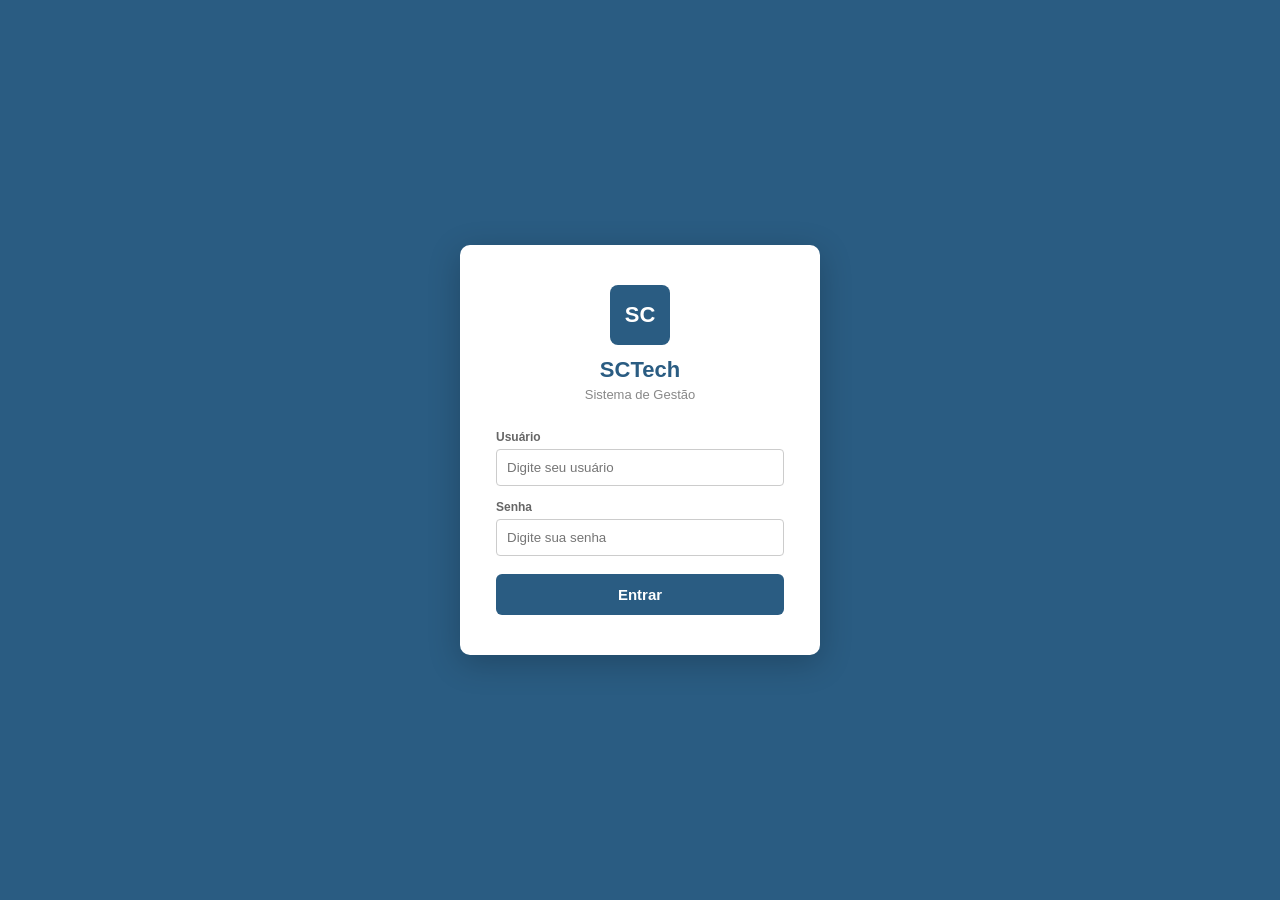
<file: SCTech/Projeto/index.html>
<!DOCTYPE html>
<html lang="pt-BR">
<head>
    <meta charset="UTF-8">
    <title>Dashboard - SCTech</title>
    <link rel="stylesheet" href="css/style.css">
</head>
<body>
    <aside class="sidebar">
        <div class="logo"><div class="logo-box">SC</div><h2>SCTech</h2></div>
        <a href="index.html"    class="nav-item active">📋 Dashboard</a>
        <a href="pcp.html"      class="nav-item">🏭 Produção (PCP)</a>
        <a href="estoque.html"  class="nav-item">📦 Estoque</a>
        <a href="clientes.html" class="nav-item">👥 Clientes</a>
        <a href="catalogo.html" class="nav-item">📚 Catálogo</a>
        <a href="relatorios.html" class="nav-item">📊 Relatórios</a>
        <a href="vendedores.html" class="nav-item">👤 Vendedores</a>
        <a href="fornecedores.html" class="nav-item">🏭 Fornecedores</a>
        <div class="sidebar-footer">
            <div class="sidebar-user-info">
                <span class="sidebar-user-name" id="sidebar-user-name">—</span>
                <span class="sidebar-user-role">SCTech</span>
            </div>
            <button class="btn-logout" onclick="logout()">Sair</button>
        </div>
    </aside>
    <main class="main">
        <div class="header">
            <h2>Painel de Pedidos</h2>
            <a href="pedido.html" class="btn btn-success">+ Novo Pedido</a>
        </div>
        <div id="dashboard-alertas" class="dashboard-alertas"></div>

        <div class="metrics-grid">
            <div class="metric-card">
                <div class="metric-label">Faturamento do Mês</div>
                <div class="metric-value" id="met-fat-mes">—</div>
            </div>
            <div class="metric-card metric-card-link" onclick="filtrarMetrica('em_producao')">
                <div class="metric-label">Em Produção</div>
                <div class="metric-value" id="met-producao">—</div>
            </div>
            <div class="metric-card metric-card-link" onclick="filtrarMetrica('Orçamento')">
                <div class="metric-label">Orçamentos Abertos</div>
                <div class="metric-value" id="met-orcamentos">—</div>
            </div>
            <div class="metric-card">
                <div class="metric-label">Ticket Médio</div>
                <div class="metric-value" id="met-ticket">—</div>
            </div>
            <div class="metric-card metric-card-alerta">
                <div class="metric-label">Estoque Crítico</div>
                <div class="metric-value" id="met-estoque-critico">—</div>
            </div>
            <div class="metric-card metric-card-alerta metric-card-link" onclick="filtrarMetrica('atrasados')">
                <div class="metric-label">Entregas Atrasadas</div>
                <div class="metric-value" id="met-atrasados">—</div>
            </div>
            <div class="metric-card metric-card-link" onclick="filtrarMetrica('a_receber')">
                <div class="metric-label">A Receber (Total)</div>
                <div class="metric-value" id="met-a-receber">—</div>
            </div>
        </div>

        <div class="card">
            <div class="filter-bar">
                <input type="text" id="filtro-texto" placeholder="Buscar por ID, cliente ou ambiente…" oninput="renderDashboard()">
                <select id="filtro-status" onchange="renderDashboard()">
                    <option value="">Todos os status</option>
                    <option value="Orçamento">Orçamento</option>
                    <option value="Medição">Medição</option>
                    <option value="Aguardando Tecido">Aguardando Tecido</option>
                    <option value="Na Costura">Na Costura</option>
                    <option value="Pronto p/ Instalação">Pronto p/ Instalação</option>
                    <option value="Instalado">Instalado</option>
                    <optgroup label="Filtros especiais">
                        <option value="em_producao">Em Produção (todos ativos)</option>
                        <option value="atrasados">Entregas Atrasadas</option>
                        <option value="a_receber">Com Saldo a Receber</option>
                    </optgroup>
                </select>
                <span id="pedidos-counter" class="pedidos-counter"></span>
            </div>
            <table>
                <thead id="thead-pedidos"></thead>
                <tbody id="tb-pedidos"></tbody>
            </table>
        </div>
    </main>
    <script src="js/app.js"></script>
</body>
</html>
</file>
<file: SCTech/Projeto/css/style.css>
:root {
    --primary: #2A5C82; --accent: #4A90E2; --dark: #2C3E50;
    --light: #F5F7FA; --border: #E4E7EB; --white: #FFFFFF;
}
* { margin: 0; padding: 0; box-sizing: border-box; font-family: 'Segoe UI', Tahoma, Geneva, Verdana, sans-serif; }
body { background-color: var(--light); display: flex; height: 100vh; color: var(--dark); overflow: hidden; }

/* Sidebar Compartilhada */
.sidebar { width: 250px; background-color: var(--white); border-right: 1px solid var(--border); display: flex; flex-direction: column; }
.logo { padding: 20px; text-align: center; border-bottom: 1px solid var(--border); }
.logo-box { width: 50px; height: 50px; background: var(--primary); color: white; display: flex; align-items: center; justify-content: center; font-weight: bold; border-radius: 8px; margin: 0 auto 10px; font-size: 20px;}
.nav-item { padding: 15px 20px; cursor: pointer; border-left: 4px solid transparent; font-weight: 500; text-decoration: none; color: var(--dark); display: block; }
.nav-item:hover { background-color: var(--light); }
.nav-item.active { border-left-color: var(--primary); color: var(--primary); background-color: var(--light); }

/* Área Principal */
.main { flex: 1; display: flex; flex-direction: column; overflow-y: auto; padding: 20px 30px; }
.header { display: flex; justify-content: space-between; align-items: center; margin-bottom: 20px; }

/* Elementos Visuais */
.card { background: var(--white); padding: 20px; border-radius: 8px; border: 1px solid var(--border); margin-bottom: 20px; }
.btn { padding: 8px 16px; border-radius: 6px; cursor: pointer; border: none; font-weight: bold; color: white; background: var(--primary); text-decoration: none; display: inline-block; }
.btn-success { background: #27ae60; }
.btn-outline { background: transparent; border: 1px solid var(--border); color: var(--dark); }
.grid { display: grid; grid-template-columns: repeat(auto-fill, minmax(200px, 1fr)); gap: 15px; margin-bottom: 15px;}
.form-group { display: flex; flex-direction: column; }
.form-group label { font-size: 12px; font-weight: bold; color: #666; margin-bottom: 5px; }
.form-group input, .form-group select { padding: 10px; border: 1px solid #ccc; border-radius: 4px; }

/* Tabelas e Tags */
table { width: 100%; border-collapse: collapse; font-size: 14px; text-align: left; }
th { background: #f8fafc; padding: 12px; border-bottom: 2px solid var(--border); color: #555; }
td { padding: 12px; border-bottom: 1px solid var(--border); }
.status-tag { padding: 4px 8px; border-radius: 12px; font-size: 12px; font-weight: bold; white-space: nowrap; }
.st-orcamento  { background: #fef9c3; color: #854d0e; }
.st-medicao    { background: #e0e7ff; color: #3730a3; }
.st-aguardando { background: #fef3c7; color: #92400e; }
.st-costura    { background: #dbeafe; color: #1e40af; }
.st-pronto        { background: #d1fae5; color: #065f46; }
.st-ag-pagamento  { background: #ffedd5; color: #9a3412; }
.st-faturado      { background: #dcfce7; color: #166534; }

/* Botão aprovar (verde) */
.btn-aprovar { background: #059669; color: white; padding: 4px 10px; font-size: 12px; border-radius: 6px; border: none; cursor: pointer; font-weight: bold; margin-right: 4px; }
.btn-aprovar:hover { background: #047857; }

/* Botões de tamanho reduzido e variante danger */
.btn-sm { padding: 4px 10px; font-size: 12px; margin-right: 4px; }
.btn-danger { background: transparent; border: 1px solid #dc2626; color: #dc2626; }
.btn-danger:hover { background: #dc2626; color: white; }

/* Caixa de breakdown do cálculo */
.breakdown-box { background: #f8fafc; border: 1px solid var(--border); border-radius: 6px; padding: 15px 20px; margin-bottom: 15px; }
.breakdown-row { display: flex; justify-content: space-between; align-items: center; padding: 5px 0; font-size: 14px; border-bottom: 1px solid #eef0f2; }
.breakdown-row:last-child { border-bottom: none; }
.breakdown-row.destaque { font-weight: bold; color: var(--primary); font-size: 16px; padding-top: 10px; }
.breakdown-row .label { color: #555; }

/* Separador de seção */
.section-divider { height: 1px; background: var(--border); margin: 20px 0; }

/* Tag de info inline */
.info-tag { font-size: 12px; color: #888; font-weight: normal; margin-left: 6px; }

/* Estilos da proposta (tela e impressão) */
.proposta-wrapper { max-width: 800px; margin: 30px auto; background: white; padding: 40px; box-shadow: 0 2px 20px rgba(0,0,0,0.12); border-radius: 4px; }
.proposta-header { display: flex; justify-content: space-between; align-items: flex-start; margin-bottom: 30px; padding-bottom: 20px; border-bottom: 3px solid var(--primary); }
.proposta-logo { display: flex; align-items: center; gap: 15px; }
.proposta-logo .logo-box { width: 50px; height: 50px; background: var(--primary); color: white; display: flex; align-items: center; justify-content: center; font-weight: bold; border-radius: 8px; font-size: 20px; }
.proposta-info { text-align: right; }
.proposta-info h2 { color: var(--primary); margin-bottom: 4px; }
.proposta-info p { font-size: 13px; color: #555; line-height: 1.6; }
.proposta-cliente { margin-bottom: 25px; padding: 15px; background: #f8fafc; border-radius: 6px; border-left: 4px solid var(--primary); }
.proposta-cliente h3 { font-size: 11px; text-transform: uppercase; color: #888; margin-bottom: 6px; }
.proposta-cliente p { font-size: 14px; line-height: 1.7; }
.proposta-tabela { width: 100%; border-collapse: collapse; margin-bottom: 20px; font-size: 14px; }
.proposta-tabela th { background: var(--primary); color: white; padding: 10px 14px; text-align: left; }
.proposta-tabela td { padding: 12px 14px; border-bottom: 1px solid #eee; vertical-align: top; }
.proposta-tabela small { color: #777; line-height: 1.7; display: block; margin-top: 3px; }
.proposta-totais { max-width: 360px; margin-left: auto; margin-bottom: 30px; }
.proposta-linha { display: flex; justify-content: space-between; padding: 8px 0; font-size: 14px; border-bottom: 1px solid #eee; }
.proposta-linha.proposta-total { font-size: 18px; font-weight: bold; color: var(--primary); border-bottom: none; padding-top: 12px; margin-top: 4px; }
.proposta-termos { margin-top: 30px; padding-top: 20px; border-top: 1px solid #ddd; }
.proposta-termos h4 { font-size: 12px; text-transform: uppercase; color: #888; margin-bottom: 8px; }
.proposta-termos ul { padding-left: 18px; font-size: 13px; color: #555; line-height: 2; }
.proposta-aprovacao { margin-top: 50px; padding-top: 20px; border-top: 1px solid #ccc; font-size: 13px; color: #555; }

/* ── KANBAN PCP ─────────────────────────────────────── */
.aviso-orcamentos { background: #fef9c3; border: 1px solid #fde047; border-radius: 6px; padding: 10px 16px; margin-bottom: 16px; display: none; justify-content: space-between; align-items: center; font-size: 14px; gap: 12px; }
.kanban-board { display: flex; gap: 14px; overflow-x: auto; padding-bottom: 16px; align-items: flex-start; }
.kanban-col { min-width: 220px; flex: 0 0 220px; border-radius: 8px; overflow: hidden; box-shadow: 0 1px 4px rgba(0,0,0,0.1); }
.kanban-col-header { color: white; padding: 10px 14px; font-size: 13px; font-weight: bold; display: flex; justify-content: space-between; align-items: center; }
.kanban-count { background: rgba(255,255,255,0.28); border-radius: 12px; padding: 1px 8px; font-size: 12px; }
.kanban-col-body { padding: 10px; min-height: 180px; }
.kanban-card { background: white; border: 1px solid #e5e7eb; border-radius: 6px; padding: 11px 12px; margin-bottom: 10px; box-shadow: 0 1px 2px rgba(0,0,0,0.04); }
.kanban-card-top { display: flex; justify-content: space-between; align-items: center; margin-bottom: 5px; }
.kanban-card-id { font-size: 11px; color: #6b7280; font-weight: bold; }
.kanban-card-age { font-size: 11px; color: #9ca3af; background: #f3f4f6; padding: 1px 6px; border-radius: 10px; }
.kanban-card-cliente { font-weight: bold; font-size: 14px; color: var(--dark); margin-bottom: 1px; }
.kanban-card-amb { font-size: 13px; color: #374151; margin-bottom: 6px; }
.kanban-card-info { font-size: 12px; color: #6b7280; line-height: 1.6; margin-bottom: 8px; border-top: 1px solid #f3f4f6; padding-top: 6px; }
.kanban-card-actions { display: flex; justify-content: space-between; align-items: center; }
.kanban-empty { color: #9ca3af; font-size: 13px; text-align: center; padding: 24px 8px; font-style: italic; }
.kanban-nav-ph { display: inline-block; width: 35px; }

/* ── ORDEM DE SERVIÇO ───────────────────────────────── */
.os-wrapper { max-width: 800px; margin: 30px auto; background: white; padding: 40px; box-shadow: 0 2px 20px rgba(0,0,0,0.12); border-radius: 4px; }
.os-header { display: flex; justify-content: space-between; align-items: flex-start; padding-bottom: 18px; border-bottom: 3px solid #1f2937; margin-bottom: 22px; }
.os-empresa { font-size: 18px; font-weight: bold; color: var(--primary); margin-bottom: 4px; display: flex; align-items: center; }
.os-titulo { font-size: 17px; font-weight: bold; color: #1f2937; letter-spacing: 0.4px; margin-bottom: 4px; }
.os-aviso { font-size: 11px; color: #dc2626; font-weight: bold; }
.os-meta { text-align: right; }
.os-meta-item { display: flex; justify-content: flex-end; gap: 10px; font-size: 13px; padding: 2px 0; }
.os-meta-item span { color: #6b7280; }
.os-section { margin-bottom: 18px; }
.os-section-title { font-size: 11px; text-transform: uppercase; font-weight: bold; color: #6b7280; letter-spacing: 0.8px; background: #f3f4f6; padding: 5px 10px; border-radius: 3px 3px 0 0; }
.os-table { width: 100%; border-collapse: collapse; font-size: 14px; border: 1px solid #e5e7eb; border-top: none; }
.os-table td { padding: 9px 12px; border-bottom: 1px solid #f3f4f6; vertical-align: top; }
.os-table tr:last-child td { border-bottom: none; }
.os-th { background: #f9fafb; font-weight: bold; color: #374151; width: 18%; white-space: nowrap; }
.os-destaque { background: #1f2937; color: white; padding: 13px 18px; font-size: 16px; text-align: center; margin: 10px 0; border-radius: 4px; }
.os-obs-box { border: 1px solid #e5e7eb; border-top: none; min-height: 64px; border-radius: 0 0 3px 3px; }
.os-assinaturas { display: grid; grid-template-columns: 1fr 1fr 1fr; gap: 24px; margin-top: 30px; padding-top: 20px; border-top: 1px solid #e5e7eb; }
.os-assinatura-item small { font-size: 11px; color: #9ca3af; }
.os-linha-assinatura { border-bottom: 1px solid #374151; margin: 28px 0 6px; }

/* ── DASHBOARD: filtro e ordenação ─────────────────── */
.filter-bar { display: flex; gap: 10px; align-items: center; margin-bottom: 14px; flex-wrap: wrap; }
.filter-bar input  { flex: 1; min-width: 200px; padding: 8px 12px; border: 1px solid var(--border); border-radius: 6px; font-size: 14px; }
.filter-bar input:focus { outline: none; border-color: var(--primary); }
.filter-bar select { padding: 8px 10px; border: 1px solid var(--border); border-radius: 6px; font-size: 14px; }
.pedidos-counter { font-size: 13px; color: #6b7280; white-space: nowrap; margin-left: 4px; }
.th-sort { cursor: pointer; user-select: none; white-space: nowrap; }
.th-sort:hover { background: #edf2f7; }
.th-sort-ativo { color: var(--primary); background: #eef6ff !important; }
.sort-icon { font-size: 10px; opacity: 0.6; margin-left: 3px; }
.th-sort-ativo .sort-icon { opacity: 1; }

/* ── ESTOQUE ────────────────────────────────────────── */
.alertas-ponto-pedido { background: #fff1f2; border: 1px solid #fca5a5; border-radius: 6px; padding: 12px 16px; margin-bottom: 16px; display: none; }
.alerta-item { font-size: 14px; color: #991b1b; padding: 3px 0; }
.estoque-grupo { background: #f1f5f9; }
.estoque-grupo td { padding: 10px 14px; font-size: 14px; border-bottom: 2px solid var(--border); }
.badge-alerta { background: #fee2e2; color: #991b1b; font-size: 11px; font-weight: bold; padding: 2px 8px; border-radius: 10px; margin-left: 8px; }
.badge-esgotado { background: #f3f4f6; color: #9ca3af; font-size: 11px; padding: 2px 8px; border-radius: 10px; }
.rolo-esgotado td { color: #9ca3af; font-style: italic; }
.progresso-bar { width: 80px; height: 6px; background: #e5e7eb; border-radius: 3px; display: inline-block; vertical-align: middle; margin-right: 6px; }
.progresso-fill { height: 100%; border-radius: 3px; transition: width 0.3s; }
.baixa-form-cell { background: #f0fdf4; padding: 12px 20px !important; font-size: 14px; }
.badge-sem-estoque { background: #fee2e2; color: #991b1b; font-size: 11px; font-weight: bold; padding: 2px 8px; border-radius: 10px; }
.badge-lote { background: #fef3c7; color: #92400e; font-size: 11px; font-weight: bold; padding: 2px 8px; border-radius: 10px; }

/* Dashboard: alerta inline */
.dashboard-alertas { background: #fff7ed; border: 1px solid #fed7aa; border-radius: 6px; padding: 10px 16px; margin-bottom: 16px; display: none; align-items: center; flex-wrap: wrap; gap: 10px; font-size: 14px; color: #9a3412; }
.alerta-inline { background: #ffedd5; border-radius: 10px; padding: 2px 10px; font-size: 13px; }

/* Alerta de lote no formulário de pedido */
.alerta-lote-pedido { background: #fef3c7; border: 1px solid #fde047; border-radius: 6px; padding: 10px 14px; font-size: 13px; color: #92400e; gap: 8px; align-items: center; margin-top: 8px; }

/* ── MÉTRICAS DO DASHBOARD ───────────────────────────── */
.metrics-grid { display: grid; grid-template-columns: repeat(auto-fill, minmax(165px, 1fr)); gap: 14px; margin-bottom: 20px; }
.metric-card { background: var(--white); border: 1px solid var(--border); border-radius: 8px; padding: 16px 20px; border-top: 3px solid var(--primary); }
.metric-card-alerta { border-top-color: #dc2626; }
.metric-label { font-size: 11px; color: #6b7280; font-weight: 700; text-transform: uppercase; letter-spacing: 0.5px; margin-bottom: 8px; }
.metric-value { font-size: 22px; font-weight: bold; color: var(--dark); }

/* ── FORMULÁRIO MULTI-AMBIENTE ───────────────────────── */
.ambiente-card { border-left: 3px solid var(--primary); }
.ambiente-card-header { display: flex; justify-content: space-between; align-items: center; margin-bottom: 4px; }

/* ── ABAS (TABS) ─────────────────────────────────────── */
.tab-nav { display: flex; gap: 2px; border-bottom: 2px solid var(--border); margin-bottom: 20px; }
.tab-btn { padding: 10px 22px; border: none; background: transparent; cursor: pointer; font-size: 14px; font-weight: 600; color: #6b7280; border-bottom: 3px solid transparent; margin-bottom: -2px; border-radius: 4px 4px 0 0; transition: color 0.15s; }
.tab-btn:hover { color: var(--primary); background: var(--light); }
.tab-btn.active { color: var(--primary); border-bottom-color: var(--primary); }
.tab-panel { display: none; }
.tab-panel.active { display: block; }

/* Badge de baixa de estoque realizada */
.badge-baixa { background: #d1fae5; color: #065f46; font-size: 11px; font-weight: bold; padding: 2px 8px; border-radius: 10px; margin-left: 6px; }

/* Badges de pagamento */
.badge-pago     { background: #d1fae5; color: #065f46; font-size: 11px; font-weight: bold; padding: 2px 8px; border-radius: 10px; }
.badge-parcial  { background: #fef3c7; color: #92400e; font-size: 11px; font-weight: bold; padding: 2px 8px; border-radius: 10px; }
.badge-pendente { background: #fee2e2; color: #991b1b; font-size: 11px; font-weight: bold; padding: 2px 8px; border-radius: 10px; }

/* Badges de comissão */
.badge-comissao-pendente { background: #ffedd5; color: #9a3412; font-size: 11px; font-weight: bold; padding: 2px 8px; border-radius: 10px; }
.badge-comissao-paga     { background: #d1fae5; color: #065f46; font-size: 11px; font-weight: bold; padding: 2px 8px; border-radius: 10px; }

/* Badges de prazo de entrega */
.badge-atrasado { background: #fee2e2; color: #991b1b; font-size: 11px; font-weight: bold; padding: 2px 8px; border-radius: 10px; }
.badge-hoje     { background: #fef9c3; color: #713f12; font-size: 11px; font-weight: bold; padding: 2px 8px; border-radius: 10px; }
.badge-urgente  { background: #fef3c7; color: #92400e; font-size: 11px; font-weight: bold; padding: 2px 8px; border-radius: 10px; }
.badge-entrega  { background: #eff6ff; color: #1e40af; font-size: 11px; font-weight: bold; padding: 2px 8px; border-radius: 10px; }

/* Kanban: card com entrega atrasada */
.kanban-card-atrasado { border-left: 3px solid #dc2626 !important; }

/* ── HISTÓRICO DE MOVIMENTAÇÕES ─────────────────── */
.mov-badge { font-size: 11px; font-weight: bold; padding: 2px 8px; border-radius: 10px; display: inline-block; white-space: nowrap; }
.mov-entrada      { background: #d1fae5; color: #065f46; }
.mov-baixa-pedido { background: #dbeafe; color: #1e40af; }
.mov-baixa-manual { background: #fef3c7; color: #92400e; }
.mov-ajuste-pos   { background: #e0e7ff; color: #3730a3; }
.mov-ajuste-neg   { background: #fee2e2; color: #991b1b; }

/* ── LOGIN ─────────────────────────────────────── */
body.login-page { display: flex; align-items: center; justify-content: center; background: var(--primary); height: 100vh; overflow: hidden; }
.login-box { background: white; border-radius: 10px; padding: 40px 36px; width: 360px; box-shadow: 0 8px 32px rgba(0,0,0,0.22); }
.login-logo { text-align: center; margin-bottom: 28px; }
.login-logo .logo-box { margin: 0 auto 12px; width: 60px; height: 60px; font-size: 22px; }
.login-logo h1 { font-size: 22px; color: var(--primary); margin-bottom: 4px; }
.login-logo p { font-size: 13px; color: #888; }
.login-erro { background: #fee2e2; color: #991b1b; border-radius: 6px; padding: 9px 12px; font-size: 13px; font-weight: 600; margin-bottom: 10px; }

/* ── SIDEBAR FOOTER ─────────────────────────────── */
.sidebar-footer { margin-top: auto; padding: 14px 16px; border-top: 1px solid var(--border); display: flex; align-items: center; gap: 8px; }
.sidebar-user-info { flex: 1; overflow: hidden; }
.sidebar-user-name { display: block; font-size: 13px; font-weight: 700; color: var(--dark); overflow: hidden; text-overflow: ellipsis; white-space: nowrap; }
.sidebar-user-role { display: block; font-size: 11px; color: #888; }
.btn-logout { background: transparent; border: 1px solid var(--border); color: #888; padding: 5px 10px; border-radius: 5px; cursor: pointer; font-size: 12px; font-weight: bold; white-space: nowrap; flex-shrink: 0; }
.btn-logout:hover { border-color: #dc2626; color: #dc2626; background: #fff1f1; }

/* ── TOAST ──────────────────────────────────────── */
.toast-wrap { position:fixed;bottom:24px;right:24px;z-index:10000;display:flex;flex-direction:column;gap:8px;pointer-events:none; }
.sc-toast { background:#1f2937;color:white;padding:12px 18px;border-radius:8px;font-size:14px;font-weight:500;box-shadow:0 4px 12px rgba(0,0,0,0.25);opacity:0;transform:translateY(16px);transition:opacity .25s,transform .25s;pointer-events:auto;max-width:320px; }
.sc-toast.show { opacity:1;transform:translateY(0); }
.sc-toast-success { border-left:4px solid #059669; }
.sc-toast-error   { border-left:4px solid #dc2626; }
.sc-toast-info    { border-left:4px solid var(--primary); }

/* ── CLIENT ORDER HISTORY MODAL ─────────────────── */
.modal-overlay { position:fixed;inset:0;background:rgba(0,0,0,0.55);z-index:9998;display:flex;align-items:center;justify-content:center;padding:20px; }
.modal-box { background:white;border-radius:10px;max-width:700px;width:100%;max-height:85vh;display:flex;flex-direction:column;box-shadow:0 8px 32px rgba(0,0,0,0.22); }
.modal-header { padding:20px 24px;border-bottom:1px solid var(--border);display:flex;justify-content:space-between;align-items:flex-start; }
.modal-body { overflow-y:auto;padding:20px 24px; }
.modal-close { background:none;border:none;font-size:24px;cursor:pointer;color:#6b7280;line-height:1;padding:0 0 0 12px;flex-shrink:0; }
.modal-close:hover { color:var(--dark); }

/* ── METRIC CARDS CLICKABLE ─────────────────────── */
.metric-card-link { cursor:pointer;transition:box-shadow .15s,transform .1s; }
.metric-card-link:hover { box-shadow:0 4px 12px rgba(0,0,0,0.12);transform:translateY(-1px); }

/* ── SORTABLE TABLE HEADERS ─────────────────────── */
.th-sort-mat { cursor:pointer;user-select:none;white-space:nowrap; }
.th-sort-mat:hover { background:#edf2f7; }
.th-sort-mat-ativo { color:var(--primary);background:#eef6ff !important; }

/* ── HISTORY FILTERS ────────────────────────────── */
.hist-filtros { display:flex;gap:10px;flex-wrap:wrap;align-items:flex-end;margin-bottom:16px;padding:14px;background:#f8fafc;border-radius:8px;border:1px solid var(--border); }
.hist-filtros .form-group { margin:0; }
.hist-filtros label { font-size:11px;font-weight:700;color:#6b7280;text-transform:uppercase;letter-spacing:.4px;margin-bottom:4px;display:block; }

/* ── BACKUP TAB ─────────────────────────────────── */
.backup-card { text-align:center;padding:32px; }
.backup-card p { color:#555;font-size:14px;margin:12px 0 20px; }

@media print {
    .no-print { display: none !important; }
    body { background: white; }
    .proposta-wrapper, .os-wrapper { box-shadow: none; margin: 0; padding: 22px; }
}
</file>
